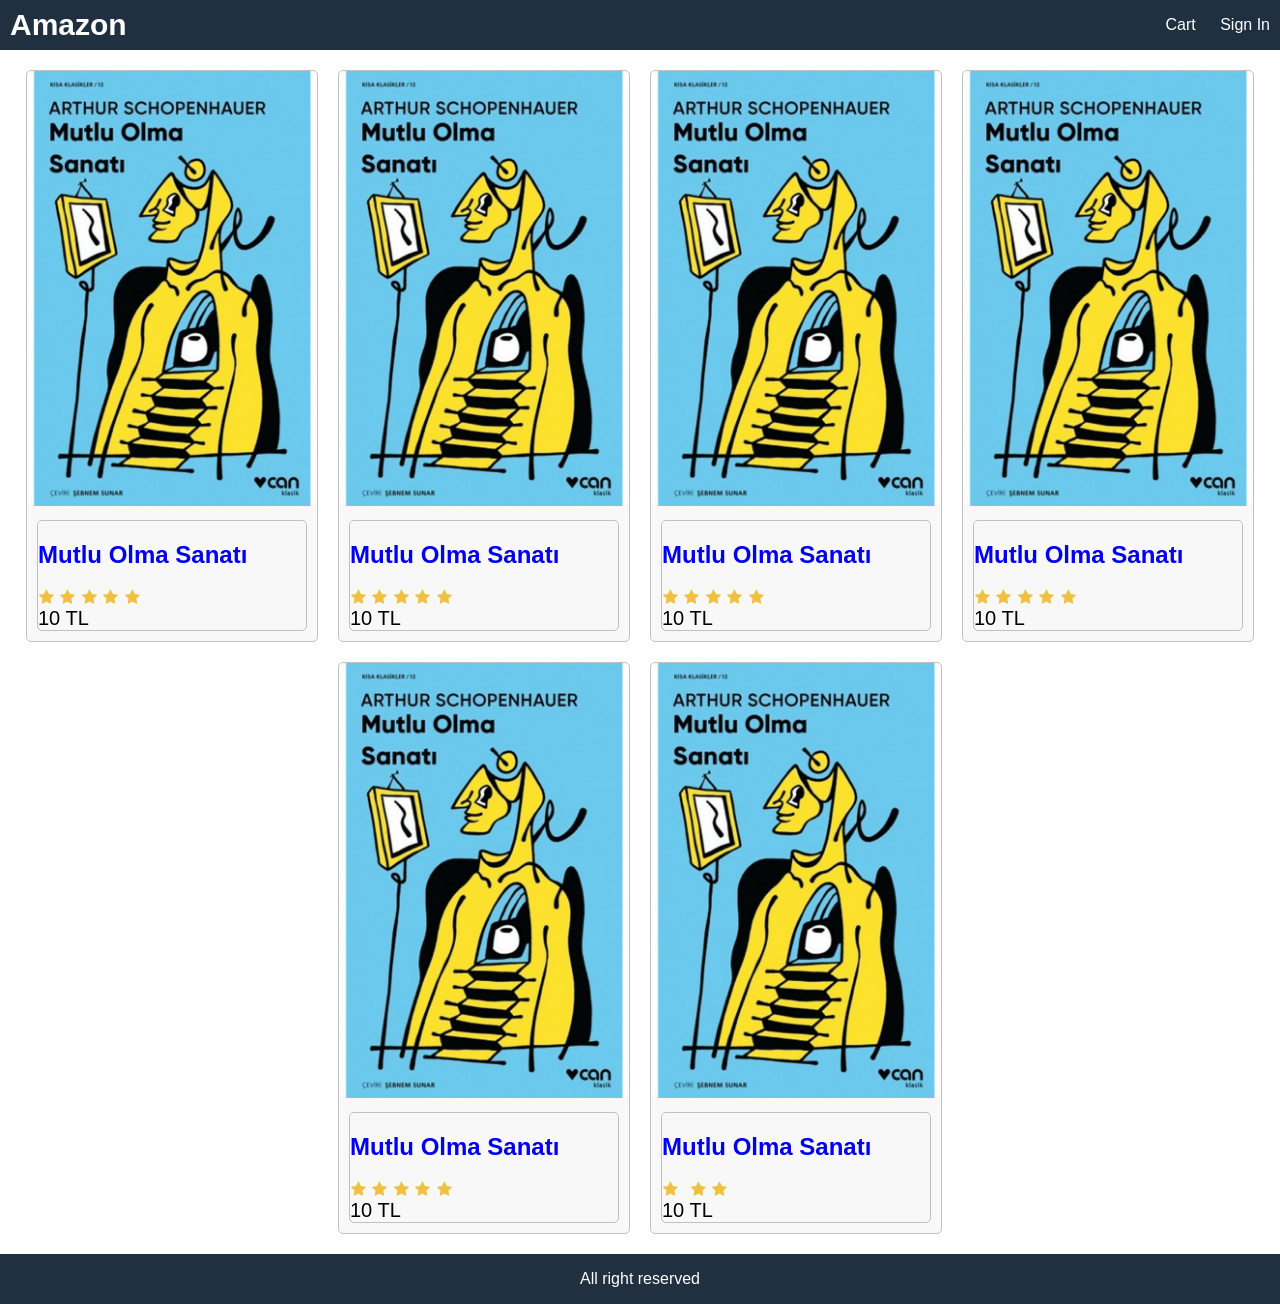
<file: Template/index.html>
<!DOCTYPE html>
<html>
<head>
    <link rel="stylesheet" href="style.css"/>
    <link 
    rel="stylesheet"
    href="https://cdnjs.cloudflare.com/ajax/libs/font-awesome/4.7.0/css/font-awesome.min.css"
    />
    <title>Amazon</title>
</head>
<body>
    <div class="grid-container">
        <header class="row"> 
            <div>
                <a class="brand" href="index.html">Amazon</a>
            </div>
            <div>
                <a href="cart.html">Cart</a>
                <a href="signin.html">Sign In</a>
            </div>
        </header>
        <main>
            <div class="row center">
                <div class="card">
                    <a href="product.html">
                    <img class="medium" src="./images/Product1.jpg" alt="product"/>
                    </a>
                    <div class="card body">
                        <a href="product.html">
                            <h2>Mutlu Olma Sanatı</h2>
                        </a>
                        <div class="rating" >
                            <span> <i class="fa fa-star"></i> </span>
                            <span> <i class="fa fa-star"></i> </span>
                            <span> <i class="fa fa-star"></i> </span>
                            <span> <i class="fa fa-star"></i> </span>
                            <span> <i class="fa fa-star"></i> </span>
                        </div>
                        <div class="price">10 TL</div>
                    </div>
                </div>
                <div class="card">
                    <a href="product.html">
                    <img class="medium" src="./images/Product1.jpg" alt="product"/>
                    </a>
                    <div class="card body">
                        <a href="product.html">
                            <h2>Mutlu Olma Sanatı</h2>
                        </a>
                        <div class="rating" >
                            <span> <i class="fa fa-star"></i> </span>
                            <span> <i class="fa fa-star"></i> </span>
                            <span> <i class="fa fa-star"></i> </span>
                            <span> <i class="fa fa-star"></i> </span>
                            <span> <i class="fa fa-star"></i> </span>
                        </div>
                        <div class="price">10 TL</div>
                    </div>
                </div>
                <div class="card">
                    <a href="product.html">
                    <img class="medium" src="./images/Product1.jpg" alt="product"/>
                    </a>
                    <div class="card body">
                        <a href="product.html">
                            <h2>Mutlu Olma Sanatı</h2>
                        </a>
                        <div class="rating" >
                            <span> <i class="fa fa-star"></i> </span>
                            <span> <i class="fa fa-star"></i> </span>
                            <span> <i class="fa fa-star"></i> </span>
                            <span> <i class="fa fa-star"></i> </span>
                            <span> <i class="fa fa-star"></i> </span>
                        </div>
                        <div class="price">10 TL</div>
                    </div>
                </div>
                <div class="card">
                    <a href="product.html">
                        <img class="medium" src="./images/Product1.jpg" alt="product"/>
                    </a>
                    <div class="card body">
                        <a href="product.html">
                            <h2>Mutlu Olma Sanatı</h2>
                        </a>
                        <div class="rating" >
                            <span> <i class="fa fa-star"></i> </span>
                            <span> <i class="fa fa-star"></i> </span>
                            <span> <i class="fa fa-star"></i> </span>
                            <span> <i class="fa fa-star"></i> </span>
                            <span> <i class="fa fa-star"></i> </span>
                        </div>
                        <div class="price">10 TL</div>
                    </div>
                </div>
                <div class="card">
                    <a href="product.html">
                    <img class="medium" src="./images/Product1.jpg" alt="product"/>
                    </a>
                    <div class="card body">
                        <a href="product.html">
                            <h2>Mutlu Olma Sanatı</h2>
                        </a>
                        <div class="rating" >
                            <span> <i class="fa fa-star"></i> </span>
                            <span> <i class="fa fa-star"></i> </span>
                            <span> <i class="fa fa-star"></i> </span>
                            <span> <i class="fa fa-star"></i> </span>
                            <span> <i class="fa fa-star"></i> </span>
                        </div>
                        <div class="price">10 TL</div>
                    </div>
                </div>
                <div class="card">
                    <a href="product.html">
                        <img class="medium" src="./images/Product1.jpg" alt="product"/>
                    </a>
                    <div class="card body">
                        <a href="product.html">
                            <h2>Mutlu Olma Sanatı</h2>
                        </a>
                        <div class="rating" >
                            <span> <i class="fa fa-star"></i> </span>
                            <span> <i class="fa fa-star-3"></i> </span>
                            <span> <i class="fa fa-star"></i> </span>
                            <span> <i class="fa fa-star"></i> </span>
                            <span> <i class="fa fa-star-0"></i> </span>
                        </div>
                        <div class="price">10 TL</div>
                    </div>
                </div>
            </div>  
        </main>
        <footer class="row center">All right reserved</footer>
    </div>
</body>
</html>
</file>
<file: Template/style.css>
html{
    font-size: 62.5%;
    box-sizing: border-box;
}
body{
    margin:0;
    height: 100vh;
    font-size: 1.6rem; 
    font-family: Helvetica, Arial, sans-serif;
}

/* Layout */
.grid-container{
    display: grid;
    grid-template-areas:
    'header'
    'main'
    'footer';
    grid-template-columns: 1fr;
    grid-template-rows: 5rem 1fr 5rem;
    height: 100%;
}
header{
    grid-area: header;
    background-color: #203040;
}
main{
    grid-area: main;
    padding: 1rem;
}
footer{
 grid-area: footer;
 background-color: #203040;
 color:#ffffff
}

/* Common */
h1{
    font-size: 1.8rem;
    padding: 1rem 0;
}
h1{
    font-size: 1.6rem;
    padding: 1rem 0;
}
a{
    text-decoration: none;
}
a:hover{
    color: #ff8000;
}
/* Header */
header a{
    color: #ffffff;
    padding: 1rem;
}
a.brand{
    color: #ffffff;
    font-size: 3rem;
    font-weight: bold;
}

.row{
    display: flex;
    flex-wrap: wrap;
    justify-content: space-between;
    align-items: center;
}
.row.center{
    justify-content: center;
}
/* image */
img{
    border-radius: 0.5rem;
}
img.medium{
max-width: 29rem;
width: 100%;
}
/* card */
.card{
border: 0.1rem #c0c0c0 solid;
background-color: #f8f8f8;
border-radius: 0.5rem;
margin: 1rem;
}
.card-body{
    padding: 1rem;
}
.card-body > *{
    margin-bottom: 0.5rem;
}
.price{
    font-size: 2rem;
}
/* rating */
.rating span{
color: #f0c040;
margin: 0.1rem;
}
</file>
